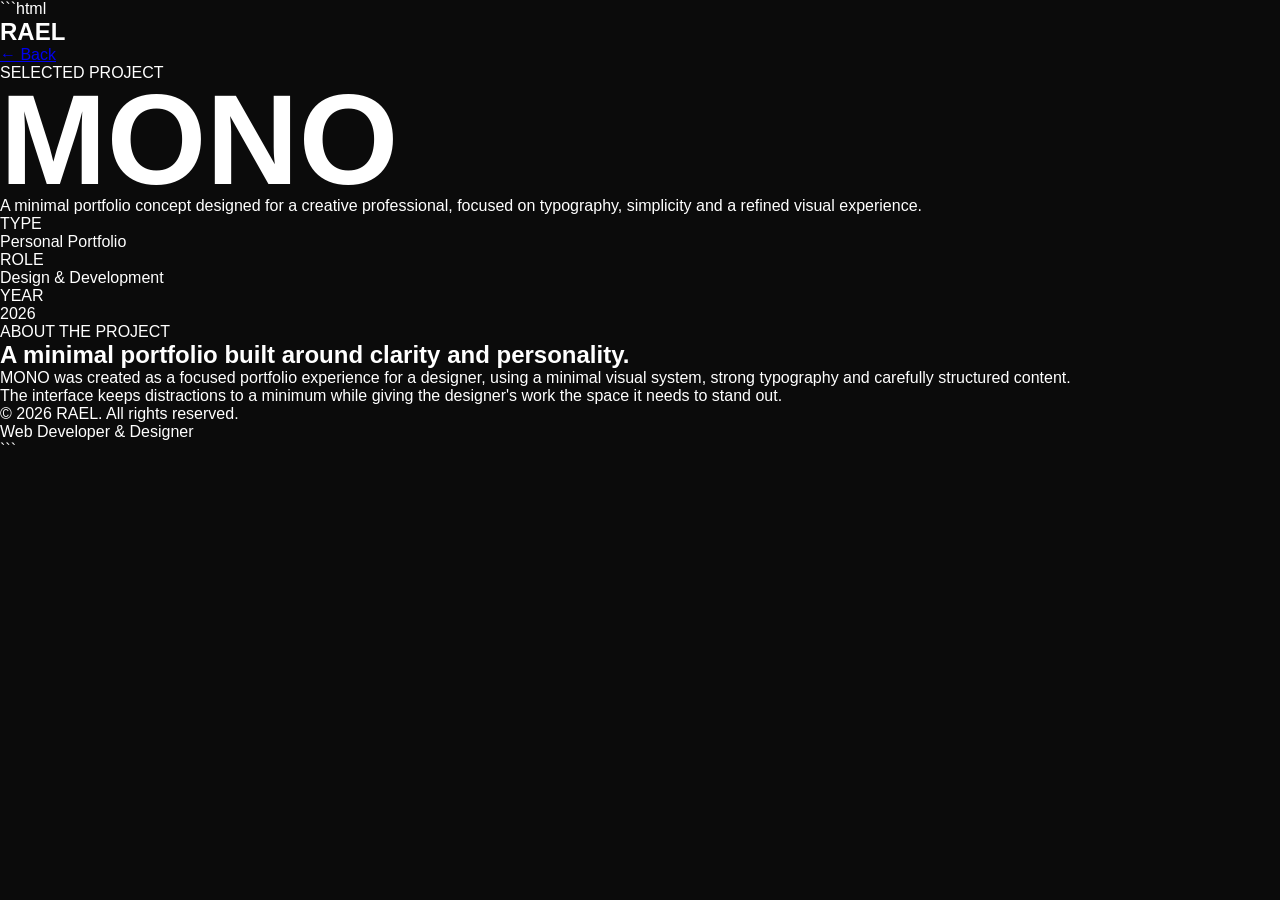
<file: mono.html>
```html
<!DOCTYPE html>
<html lang="ro">

<head>

    <meta charset="UTF-8">

    <meta name="viewport" content="width=device-width, initial-scale=1.0">

    <meta name="description"
        content="MONO - Minimal portfolio website project by RAEL.">

    <title>MONO - RAEL</title>

    <link rel="icon" type="image/svg+xml" href="favicon.svg">

    <link rel="stylesheet" href="style.css">

</head>

<body>

    <header>

        <div class="logo">
            RAEL
        </div>

        <a href="index.html" class="back-link">
            ← Back
        </a>

    </header>


    <main class="project-page">

        <p class="project-label">
            SELECTED PROJECT
        </p>

        <h1>
            MONO
        </h1>

        <p class="project-description">
            A minimal portfolio concept designed for a creative professional,
            focused on typography, simplicity and a refined visual experience.
        </p>


        <div class="project-image mono-image"></div>


        <div class="project-info">

            <div>
                <span>TYPE</span>
                <p>Personal Portfolio</p>
            </div>

            <div>
                <span>ROLE</span>
                <p>Design & Development</p>
            </div>

            <div>
                <span>YEAR</span>
                <p>2026</p>
            </div>

        </div>


        <section class="project-details">

            <div class="project-details-label">
                <span>ABOUT THE PROJECT</span>
            </div>

            <div class="project-details-content">

                <h2>
                    A minimal portfolio built around clarity and personality.
                </h2>

                <p>
                    MONO was created as a focused portfolio experience for a designer,
                    using a minimal visual system, strong typography and carefully
                    structured content.
                </p>

                <p>
                    The interface keeps distractions to a minimum while giving the
                    designer's work the space it needs to stand out.
                </p>

            </div>

        </section>

    </main>


    <footer>

        <p>
            © 2026 RAEL. All rights reserved.
        </p>

        <p>
            Web Developer & Designer
        </p>

    </footer>

</body>

</html>
```
</file>
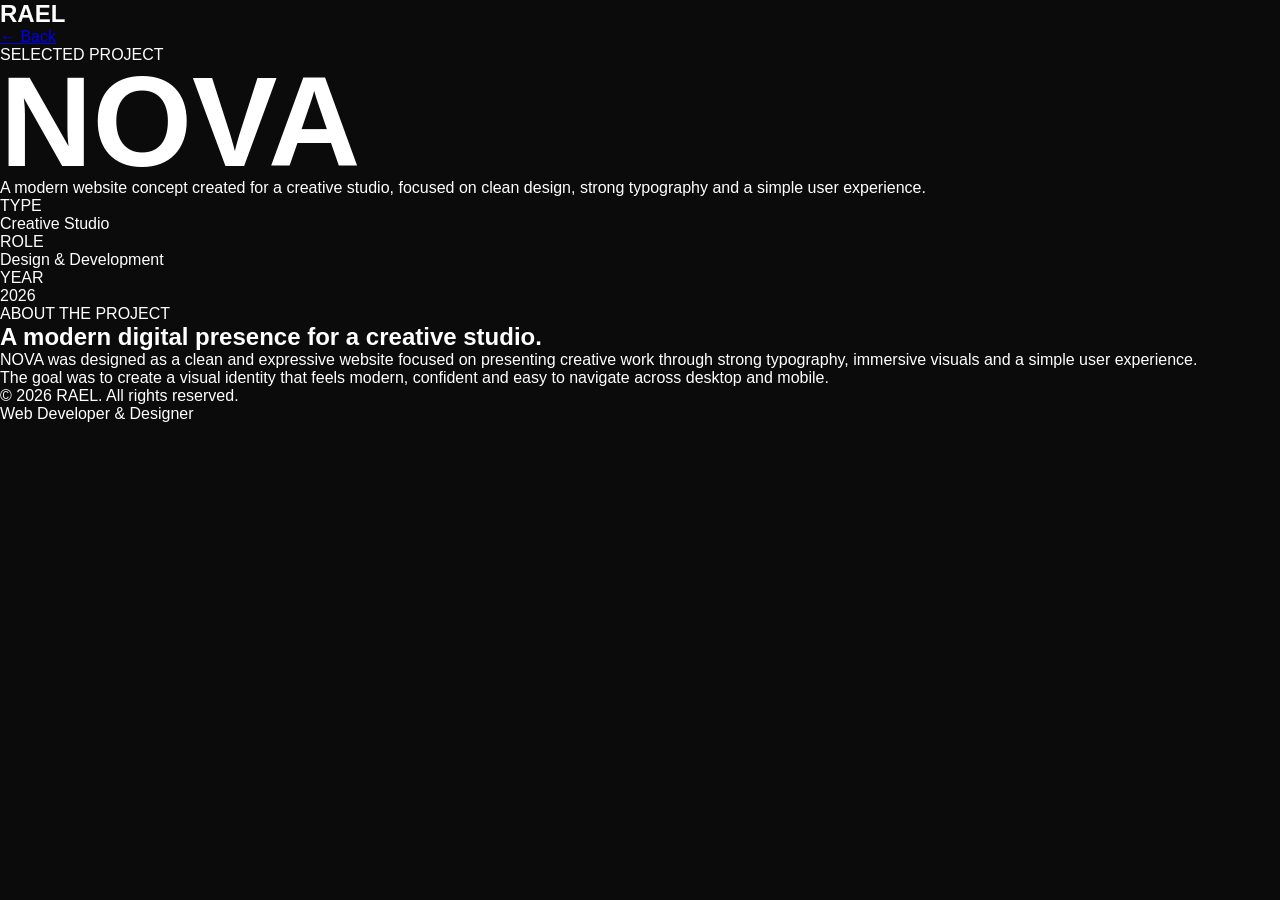
<file: nova.html>
<!DOCTYPE html>
<html lang="ro">

<head>

    <meta charset="UTF-8">

    <meta name="viewport" content="width=device-width, initial-scale=1.0">

    <meta name="description"
        content="NOVA - Creative Studio website project by RAEL.">

    <title>NOVA - RAEL</title>

    <link rel="icon" type="image/svg+xml" href="favicon.svg">

    <link rel="stylesheet" href="style.css">

</head>

<body>

    <header>

        <div class="logo">
            RAEL
        </div>

        <a href="index.html" class="back-link">
            ← Back
        </a>

    </header>


    <main class="project-page">

        <p class="project-label">
            SELECTED PROJECT
        </p>

        <h1>
            NOVA
        </h1>

        <p class="project-description">
            A modern website concept created for a creative studio,
            focused on clean design, strong typography and a simple user experience.
        </p>


        <div class="project-image nova-image"></div>


        <div class="project-info">

            <div>
                <span>TYPE</span>
                <p>Creative Studio</p>
            </div>

            <div>
                <span>ROLE</span>
                <p>Design & Development</p>
            </div>

            <div>
                <span>YEAR</span>
                <p>2026</p>
            </div>

        </div>
<section class="project-details">

    <div class="project-details-label">
        <span>ABOUT THE PROJECT</span>
    </div>

    <div class="project-details-content">
        <h2>A modern digital presence for a creative studio.</h2>

        <p>
            NOVA was designed as a clean and expressive website focused on
            presenting creative work through strong typography, immersive visuals
            and a simple user experience.
        </p>

        <p>
            The goal was to create a visual identity that feels modern,
            confident and easy to navigate across desktop and mobile.
        </p>
    </div>

</section>
    </main>


    <footer>

        <p>
            © 2026 RAEL. All rights reserved.
        </p>

        <p>
            Web Developer & Designer
        </p>

    </footer>

</body>

</html>
</file>
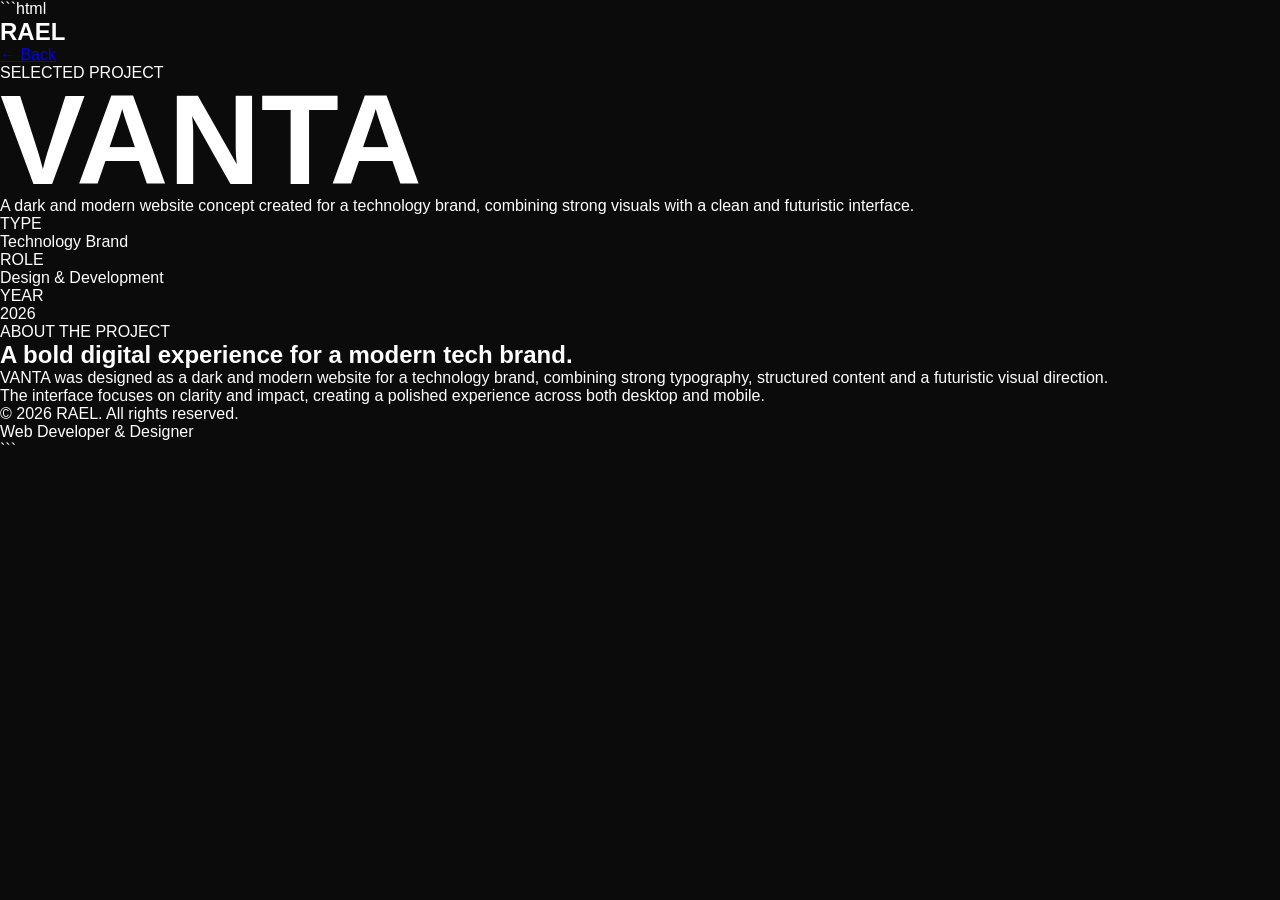
<file: vanta.html>
```html
<!DOCTYPE html>
<html lang="ro">

<head>

    <meta charset="UTF-8">

    <meta name="viewport" content="width=device-width, initial-scale=1.0">

    <meta name="description"
        content="VANTA - Dark technology website project by RAEL.">

    <title>VANTA - RAEL</title>

    <link rel="icon" type="image/svg+xml" href="favicon.svg">

    <link rel="stylesheet" href="style.css">

</head>

<body>

    <header>

        <div class="logo">
            RAEL
        </div>

        <a href="index.html" class="back-link">
            ← Back
        </a>

    </header>


    <main class="project-page">

        <p class="project-label">
            SELECTED PROJECT
        </p>

        <h1>
            VANTA
        </h1>

        <p class="project-description">
            A dark and modern website concept created for a technology brand,
            combining strong visuals with a clean and futuristic interface.
        </p>


        <div class="project-image vanta-image"></div>


        <div class="project-info">

            <div>
                <span>TYPE</span>
                <p>Technology Brand</p>
            </div>

            <div>
                <span>ROLE</span>
                <p>Design & Development</p>
            </div>

            <div>
                <span>YEAR</span>
                <p>2026</p>
            </div>

        </div>


        <section class="project-details">

            <div class="project-details-label">
                <span>ABOUT THE PROJECT</span>
            </div>

            <div class="project-details-content">

                <h2>
                    A bold digital experience for a modern tech brand.
                </h2>

                <p>
                    VANTA was designed as a dark and modern website for a technology
                    brand, combining strong typography, structured content and a
                    futuristic visual direction.
                </p>

                <p>
                    The interface focuses on clarity and impact, creating a polished
                    experience across both desktop and mobile.
                </p>

            </div>

        </section>

    </main>


    <footer>

        <p>
            © 2026 RAEL. All rights reserved.
        </p>

        <p>
            Web Developer & Designer
        </p>

    </footer>

</body>

</html>
```
</file>
<file: style.css>
* {
    margin: 0;
    padding: 0;
    box-sizing: border-box;
}

html {
    scroll-behavior: smooth;
}

body {
    background: #0b0b0b;
    color: white;
    font-family: Arial, sans-serif;
    overflow-x: hidden;
}


/* ========================================
   NAVBAR
======================================== */

.navbar {
    position: fixed;
    top: 0;
    left: 0;

    width: 100%;

    display: flex;
    justify-content: space-between;
    align-items: center;

    padding: 25px 60px;

    z-index: 100;

    transition:
        background 0.3s ease,
        backdrop-filter 0.3s ease,
        border-color 0.3s ease;

    border-bottom: 1px solid transparent;
}

.navbar.scrolled {
    background: rgba(11, 11, 11, 0.75);

    backdrop-filter: blur(15px);

    border-bottom-color: #222;
}


/* LOGO */

.logo {
    font-family: Arial, sans-serif;

    font-size: 24px;

    font-weight: bold;

    color: #ffffff;

    text-decoration: none;
}

.logo span {
    color: #ff3b3b;
}


/* NAV LINKS */

nav {
    display: flex;

    gap: 35px;
}

nav a {
    position: relative;

    color: white;

    text-decoration: none;

    font-size: 14px;

    transition:
        color 0.3s ease;
}

nav a:hover,
nav a.active {
    color: #ff3b3b;
}

nav a::after {
    content: "";

    position: absolute;

    left: 0;
    bottom: -8px;

    width: 0;
    height: 1px;

    background: #ff3b3b;

    transition:
        width 0.3s ease;
}

nav a:hover::after,
nav a.active::after {
    width: 100%;
}


/* ========================================
   MOBILE MENU
======================================== */

.menu-toggle {
    display: none;

    width: 45px;
    height: 45px;

    padding: 10px;
    margin: 0;

    background: transparent;

    border: 1px solid #222;
    border-radius: 0;

    flex-direction: column;
    justify-content: center;

    gap: 5px;

    cursor: pointer;
}

.menu-toggle span {
    display: block;

    width: 100%;
    height: 1px;

    background: white;

    transition:
        transform 0.3s ease,
        opacity 0.3s ease;
}

.menu-toggle.active span:nth-child(1) {
    transform:
        translateY(6px)
        rotate(45deg);
}

.menu-toggle.active span:nth-child(2) {
    opacity: 0;
}

.menu-toggle.active span:nth-child(3) {
    transform:
        translateY(-6px)
        rotate(-45deg);
}


/* ========================================
   HERO
======================================== */

.hero {
    min-height: 100vh;

    display: flex;
    align-items: center;

    padding: 120px 10%;

    position: relative;

    overflow: hidden;
}

.hero-content {
    position: relative;

    z-index: 2;

    max-width: 700px;

    animation:
        heroReveal 1s ease forwards;
}

.small-text {
    color: #ff3b3b;

    font-size: 13px;

    letter-spacing: 3px;

    margin-bottom: 25px;
}

h1 {
    font-size:
        clamp(60px, 10vw, 140px);

    line-height: 0.9;
}

h1 span {
    color: #ff3b3b;
}

.description {
    margin-top: 35px;

    max-width: 500px;

    color: #999;

    font-size: 18px;

    line-height: 1.6;
}


/* ========================================
   BUTTONS
======================================== */

button {
    margin-top: 35px;

    padding: 15px 30px;

    background: white;

    color: black;

    border: none;

    border-radius: 50px;

    font-size: 15px;

    cursor: pointer;

    transition:
        background 0.3s ease,
        color 0.3s ease,
        transform 0.3s ease;
}

button:hover {
    background: #ff3b3b;

    color: white;

    transform:
        translateY(-5px);
}

#exploreButton {
    transition:
        background 0.3s ease,
        color 0.3s ease,
        transform 0.3s ease;
}

#exploreButton:hover {
    background: #ff3b3b;

    color: white;

    transform:
        translateY(-5px)
        scale(1.05);
}


/* ========================================
   HERO CIRCLE
======================================== */

.hero-circle {
    display: none;
}


/* ========================================
   SECTIONS
======================================== */

.section {
    min-height: 80vh;

    padding: 150px 10%;
}

.section h2 {
    font-size:
        clamp(40px, 6vw, 90px);

    line-height: 1;

    margin-bottom: 40px;
}

.section > p:not(.small-text) {
    max-width: 600px;

    color: #999;

    font-size: 18px;

    line-height: 1.7;
}


/* ========================================
   CUSTOM CURSOR
======================================== */

.cursor-glow {
    position: fixed;

    width: 16px;
    height: 16px;

    pointer-events: none;

    z-index: 9999;

    transform:
        translate(-50%, -50%);

    opacity: 0.35;
}

.cursor-glow::before,
.cursor-glow::after {
    content: "";

    position: absolute;

    left: 50%;
    top: 50%;

    background: #ff3b3b;

    transform:
        translate(-50%, -50%);
}

.cursor-glow::before {
    width: 14px;
    height: 1px;
}

.cursor-glow::after {
    width: 1px;
    height: 14px;
}


/* ========================================
   ABOUT
======================================== */

.about {
    position: relative;

    min-height: auto;

    padding-top: 160px;
    padding-bottom: 180px;
}

.about-content {
    width: 100%;
    max-width: 1200px;

    margin: 80px auto 0;

    display: grid;

    grid-template-columns:
        1.15fr 0.85fr;

    gap: 100px;

    align-items: start;
}


/* ABOUT MAIN */

.about-main {
    position: relative;

    padding-top: 20px;
}

.about-label {
    display: block;

    margin-bottom: 30px;

    color: #ff3b3b;

    font-size: 11px;

    font-weight: 700;

    letter-spacing: 3px;
}

.about-main h2 {
    max-width: 720px;

    font-size:
        clamp(52px, 6vw, 88px);

    line-height: 0.95;

    font-weight: 700;

    letter-spacing: -4px;

    margin-bottom: 0;
}

.about-main h2 span {
    display: block;

    color: #ff3b3b;
}

.about-description {
    max-width: 520px;

    margin-top: 45px;

    color: #888;

    font-size: 16px;

    line-height: 1.8;
}


/* ABOUT SIDE */

.about-side {
    border-top: 1px solid #242424;
}

.about-point {
    display: grid;

    grid-template-columns:
        45px 1fr;

    gap: 20px;

    padding: 28px 0;

    border-bottom: 1px solid #242424;

    transition:
        padding-left 0.35s ease,
        border-color 0.35s ease,
        background 0.35s ease;
}

.about-point:hover {
    padding-left: 12px;

    border-color: #ff3b3b;
}

.about-number {
    color: #ff3b3b;

    font-size: 11px;

    font-weight: 700;

    padding-top: 3px;
}

.about-point h3 {
    margin-bottom: 10px;

    font-size: 13px;

    font-weight: 700;

    letter-spacing: 1.5px;
}

.about-point p {
    max-width: 280px;

    color: #777;

    font-size: 13px;

    line-height: 1.6;
}


/* ABOUT BOTTOM */

.about-bottom {
    width: 100%;
    max-width: 1200px;

    margin: 90px auto 0;

    padding-top: 25px;

    display: flex;

    justify-content: space-between;

    align-items: center;

    border-top: 1px solid #242424;

    color: #444;

    font-size: 10px;

    font-weight: 700;

    letter-spacing: 4px;
}

.about-bottom span {
    transition:
        color 0.3s ease,
        letter-spacing 0.3s ease;
}

.about-bottom span:hover {
    color: #ff3b3b;

    letter-spacing: 5px;
}


/* ========================================
   SERVICES
======================================== */

.services {
    position: relative;
}

.services-showcase {
    display: grid;

    grid-template-columns:
        0.75fr 1.25fr;

    gap: 90px;

    align-items: stretch;

    margin-top: 70px;
}


/* SERVICES TITLE */

.services-title {
    display: flex;

    flex-direction: column;

    justify-content: center;

    position: relative;
}

.services-title::before {
    content: "";

    position: absolute;

    left: -25px;
    top: 5%;

    width: 2px;
    height: 90px;

    background: #ff3b3b;

    opacity: 0.8;
}

.services-title h2 {
    margin-bottom: 30px;

    font-size:
        clamp(55px, 6vw, 90px);

    line-height: 0.9;

    letter-spacing: -4px;
}

.services-description {
    max-width: 400px;

    color: #777;

    font-size: 17px;

    line-height: 1.7;
}


/* SERVICES PREVIEW */

.services-preview {
    min-height: 520px;

    padding: 50px;

    border: 1px solid #222;

    position: relative;

    overflow: hidden;

    display: flex;

    flex-direction: column;

    justify-content: flex-end;

    background:
        radial-gradient(
            circle at 85% 15%,
            rgba(255, 59, 59, 0.15),
            transparent 32%
        ),
        #0d0d0d;

    transition:
        border-color 0.4s ease,
        transform 0.4s ease;
}

.services-preview:hover {
    border-color: #333;

    transform:
        translateY(-5px);
}


/* LARGE BACKGROUND NUMBER */

.services-preview::before {
    content: attr(data-number);

    position: absolute;

    right: -20px;
    top: 35px;

    color:
        rgba(255, 255, 255, 0.025);

    font-size:
        clamp(180px, 20vw, 300px);

    font-weight: 900;

    line-height: 1;

    pointer-events: none;

    transition:
        color 0.4s ease,
        transform 0.5s ease;
}

.services-preview:hover::before {
    color:
        rgba(255, 59, 59, 0.04);

    transform:
        translateX(-10px);
}


/* PREVIEW NUMBER */

.preview-number {
    position: absolute;

    top: 45px;
    left: 50px;

    display: flex;

    align-items: center;

    gap: 14px;

    color: #ff3b3b;

    font-size: 12px;

    font-weight: 700;

    letter-spacing: 4px;

    z-index: 3;
}

.preview-number::before {
    content: "";

    width: 35px;
    height: 1px;

    background: #ff3b3b;
}


/* PREVIEW SYMBOL */

.preview-symbol {
    position: absolute;

    top: 40px;
    right: 45px;

    font-size: 55px;

    color: #ff3b3b;

    opacity: 0.7;

    z-index: 3;

    transition:
        transform 0.5s ease,
        opacity 0.5s ease;
}

.services-preview:hover .preview-symbol {
    opacity: 1;

    transform:
        rotate(8deg)
        scale(1.08);
}


/* PREVIEW CONTENT */

.preview-content {
    position: relative;

    z-index: 4;
}

.preview-content span {
    display: block;

    margin-bottom: 18px;

    color: #666;

    font-size: 11px;

    font-weight: 700;

    letter-spacing: 4px;
}

.preview-content h3 {
    max-width: 650px;

    margin: 0 0 25px;

    font-size:
        clamp(48px, 5vw, 78px);

    line-height: 0.92;

    letter-spacing: -4px;

    transition:
        opacity 0.25s ease,
        transform 0.25s ease;
}

.preview-content p {
    max-width: 470px;

    color: #777;

    font-size: 16px;

    line-height: 1.7;
}


/* SERVICE NAVIGATION */

.services-navigation {
    display: grid;

    grid-template-columns:
        repeat(3, 1fr);

    margin-top: 25px;

    border-top: 1px solid #222;
}

.service-tab {
    margin: 0;

    padding: 28px 10px;

    position: relative;

    background: transparent;

    color: #555;

    border: none;

    border-bottom: 1px solid #222;

    border-radius: 0;

    text-align: left;

    font-family: inherit;

    font-size: 14px;

    cursor: pointer;

    transition:
        color 0.3s ease,
        padding-left 0.3s ease;
}

.service-tab::after {
    content: "";

    position: absolute;

    left: 0;
    bottom: -1px;

    width: 0;
    height: 2px;

    background: #ff3b3b;

    transition:
        width 0.4s ease;
}

.service-tab:hover {
    color: white;

    padding-left: 18px;
}

.service-tab:hover::after {
    width: 35px;
}

.service-tab.active {
    color: white;
}

.service-tab.active::after {
    width: 100%;
}

.service-tab span {
    margin-right: 15px;

    color: #333;

    font-size: 11px;

    letter-spacing: 1px;

    transition:
        color 0.3s ease;
}

.service-tab:hover span,
.service-tab.active span {
    color: #ff3b3b;
}


/* SERVICES TRANSITION */

.services-preview.is-changing
.preview-content {
    opacity: 0;

    transform:
        translateY(12px);
}

.services-preview.is-changing
.preview-symbol {
    opacity: 0;

    transform:
        rotate(-8deg)
        scale(0.9);
}


/* ========================================
   SKILLS
======================================== */

.skills {
    position: relative;
}

.skills-header {
    display: flex;

    justify-content: space-between;

    align-items: flex-end;

    gap: 50px;
}

.skills-intro {
    max-width: 400px;

    color: #777;

    font-size: 17px;

    line-height: 1.7;

    margin-bottom: 40px;
}

.skills-grid {
    display: grid;

    grid-template-columns:
        repeat(3, 1fr);

    gap: 15px;

    margin-top: 80px;
}


/* SKILL CARD */

.skill-card {
    min-height: 320px;

    padding: 30px;

    border: 1px solid #222;

    position: relative;

    overflow: hidden;

    display: flex;

    flex-direction: column;

    justify-content: space-between;

    background: #0b0b0b;

    transform-style: preserve-3d;

    will-change: transform;

    transition:
        transform 0.18s ease,
        border-color 0.35s ease,
        background 0.35s ease,
        box-shadow 0.35s ease;
}

.skill-card:hover {
    border-color: #ff3b3b;

    background: #0e0e0e;

    box-shadow:
        0 20px 50px
        rgba(0, 0, 0, 0.35);
}


/* CARD GLOW */

.skill-card::before {
    content: "";

    position: absolute;

    width: 260px;
    height: 260px;

    border-radius: 50%;

    background: #ff3b3b;

    filter: blur(100px);

    opacity: 0;

    pointer-events: none;

    transform:
        translate(-50%, -50%);

    left: var(--mouse-x);
    top: var(--mouse-y);

    transition:
        opacity 0.35s ease;
}

.skill-card:hover::before {
    opacity: 0.13;
}


/* CARD BORDER LIGHT */

.skill-card::after {
    content: "";

    position: absolute;

    left: 0;
    top: 0;

    width: 0;
    height: 1px;

    background: #ff3b3b;

    transition:
        width 0.5s ease;
}

.skill-card:hover::after {
    width: 100%;
}


/* CARD NUMBER */

.skill-card-number {
    position: absolute;

    top: 30px;
    right: 30px;

    color: #333;

    font-size: 13px;

    letter-spacing: 2px;

    transition:
        color 0.3s ease,
        transform 0.3s ease;
}

.skill-card:hover .skill-card-number {
    color: #ff3b3b;

    transform:
        translateY(-2px);
}


/* CARD ICON */

.skill-card img {
    width: 55px;
    height: 55px;

    object-fit: contain;

    margin-top: 25px;

    transform-style: preserve-3d;

    will-change: transform;

    transition:
        transform 0.25s ease,
        filter 0.3s ease;
}

.skill-card:hover img {
    filter:
        drop-shadow(
            0 0 12px
            rgba(255, 59, 59, 0.25)
        );
}


/* CARD CONTENT */

.skill-card-content {
    position: relative;

    z-index: 2;

    margin-top: auto;
}

.skill-card-content h3 {
    font-size: 32px;

    font-weight: 500;

    margin-bottom: 10px;

    transition:
        transform 0.3s ease;
}

.skill-card:hover
.skill-card-content h3 {
    transform:
        translateX(4px);
}

.skill-card-content p {
    color: #666;

    font-size: 14px;

    line-height: 1.6;

    max-width: 260px;
}


/* CARD ARROW */

.skill-card-arrow {
    position: absolute;

    right: 30px;
    bottom: 28px;

    color: #ff3b3b;

    font-size: 25px;

    z-index: 2;

    transition:
        transform 0.35s ease,
        opacity 0.3s ease;
}

.skill-card:hover .skill-card-arrow {
    transform:
        translate(5px, -5px)
        scale(1.08);
}


/* ========================================
   PROCESS
======================================== */

.process {
    margin-top: 80px;

    max-width: 950px;

    position: relative;
}

.process-step {
    display: grid;

    grid-template-columns:
        70px 2px 1fr;

    column-gap: 30px;

    min-height: 175px;

    position: relative;
}


/* STEP NUMBER */

.process-step > span {
    color: #444;

    font-size: 13px;

    font-weight: 700;

    letter-spacing: 2px;

    padding-top: 5px;

    transition:
        color 0.35s ease,
        transform 0.35s ease;
}


/* PROCESS LINE */

.process-line {
    width: 1px;

    height: 100%;

    background: #222;

    position: relative;

    transition:
        background 0.4s ease;
}

.process-line::before {
    content: "";

    position: absolute;

    left: 50%;
    top: 0;

    width: 1px;
    height: 0;

    background: #ff3b3b;

    transform:
        translateX(-50%);

    transition:
        height 0.5s ease;
}


/* PROCESS DOT */

.process-line::after {
    content: "";

    position: absolute;

    width: 8px;
    height: 8px;

    border-radius: 50%;

    background: #0b0b0b;

    border: 1px solid #ff3b3b;

    left: 50%;
    top: 6px;

    transform:
        translateX(-50%);

    box-shadow:
        0 0 0 0
        rgba(255, 59, 59, 0);

    transition:
        background 0.35s ease,
        box-shadow 0.35s ease,
        transform 0.35s ease;
}


/* STEP CONTENT */

.process-content {
    padding-bottom: 65px;

    position: relative;

    transition:
        transform 0.35s ease;
}

.process-content h3 {
    font-size: 34px;

    font-weight: 500;

    letter-spacing: -1px;

    margin-bottom: 12px;

    transition:
        color 0.35s ease,
        transform 0.35s ease;
}

.process-content p {
    max-width: 520px;

    color: #666;

    font-size: 15px;

    line-height: 1.7;

    transition:
        color 0.35s ease;
}


/* STEP HOVER */

.process-step:hover > span {
    color: #ff3b3b;

    transform:
        translateX(3px);
}

.process-step:hover
.process-content {
    transform:
        translateX(8px);
}

.process-step:hover
.process-content h3 {
    color: white;

    transform:
        translateX(3px);
}

.process-step:hover
.process-content p {
    color: #888;
}

.process-step:hover
.process-line::before {
    height: 45px;
}

.process-step:hover
.process-line::after {
    background: #ff3b3b;

    box-shadow:
        0 0 0 5px
        rgba(255, 59, 59, 0.08),
        0 0 18px
        rgba(255, 59, 59, 0.35);

    transform:
        translateX(-50%)
        scale(1.15);
}


/* LAST STEP */

.process-step:last-child {
    min-height: auto;
}

.process-step:last-child
.process-content {
    padding-bottom: 0;
}

.process-step:last-child
.process-line {
    height: 100%;
}


/* ========================================
   CONTACT
======================================== */

.contact {
    min-height: auto;

    padding-bottom: 180px;
}

.contact-card {
    width: 100%;

    max-width: 1200px;

    margin: 70px auto 0;

    padding: 70px;

    display: grid;

    grid-template-columns:
        0.8fr 1.2fr;

    gap: 90px;

    position: relative;

    overflow: hidden;

    background: #101010;

    border: 1px solid #242424;

    border-radius: 4px;

    transform-style: preserve-3d;

    will-change: transform;

    transition:
        border-color 0.4s ease,
        transform 0.15s ease;
}

.contact-card:hover {
    border-color: #333;
}


/* CONTACT GLOW */

.contact-card::before {
    content: "";

    position: absolute;

    width: 350px;
    height: 350px;

    left: -180px;
    top: -180px;

    border-radius: 50%;

    background: #ff3b3b;

    filter: blur(120px);

    opacity: 0.07;

    pointer-events: none;
}


/* CONTACT INFO */

.contact-info {
    position: relative;

    z-index: 1;

    display: flex;

    flex-direction: column;

    justify-content: space-between;

    min-height: 480px;
}

.contact-label {
    color: #ff3b3b;

    font-size: 12px;

    letter-spacing: 4px;
}

.contact-info h2 {
    margin-top: 30px;

    margin-bottom: 25px;

    font-size:
        clamp(50px, 5vw, 80px);

    line-height: 0.95;
}

.contact-info p {
    max-width: 330px;

    color: #777;

    font-size: 16px;

    line-height: 1.7;
}


/* CONTACT DECORATION */

.contact-decoration {
    display: flex;

    align-items: center;

    gap: 10px;

    margin-top: 50px;
}

.contact-decoration span {
    display: block;

    width: 35px;
    height: 1px;

    background: #333;
}

.contact-decoration span:first-child {
    width: 70px;

    background: #ff3b3b;
}

.contact-line.short {
    width: 30px;
}

.contact-dot {
    width: 6px;
    height: 6px;

    border-radius: 50%;

    background: #ff3b3b;

    box-shadow:
        0 0 10px
        rgba(255, 59, 59, 0.6);

    animation:
        contactPulse 2s
        ease-in-out infinite;
}

@keyframes contactPulse {

    0%,
    100% {
        opacity: 0.5;

        transform:
            scale(1);
    }

    50% {
        opacity: 1;

        transform:
            scale(1.4);
    }
}


/* ========================================
   CONTACT FORM
======================================== */

.contact-form {
    width: 100%;

    position: relative;

    z-index: 1;

    margin: 0;
}

.form-row {
    display: grid;

    grid-template-columns:
        1fr 1fr;

    gap: 25px;
}

.form-group {
    display: flex;

    flex-direction: column;

    margin-bottom: 30px;
}

.form-group label {
    margin-bottom: 12px;

    color: #666;

    font-size: 11px;

    letter-spacing: 2px;

    text-transform: uppercase;
}

.form-group input,
.form-group textarea {
    width: 100%;

    padding: 16px 0;

    background: transparent;

    color: white;

    border: none;

    border-bottom:
        1px solid #292929;

    outline: none;

    font-family: inherit;

    font-size: 16px;

    transition:
        border-color 0.3s ease;
}

.form-group textarea {
    min-height: 140px;

    resize: vertical;
}

.form-group input::placeholder,
.form-group textarea::placeholder {
    color: #3f3f3f;
}

.form-group input:focus,
.form-group textarea:focus {
    border-bottom-color:
        #ff3b3b;
}


/* SUBMIT */

#contactSubmit {
    margin-top: 5px;

    padding: 17px 30px;

    background: white;

    color: black;

    border: none;

    border-radius: 50px;

    font-family: inherit;

    font-size: 15px;

    cursor: pointer;

    transition:
        background 0.3s ease,
        color 0.3s ease,
        transform 0.3s ease;
}

#contactSubmit:hover {
    background: #ff3b3b;

    color: white;

    transform:
        translateY(-4px);
}

#contactSubmit:disabled {
    opacity: 0.6;

    cursor: wait;

    transform: none;
}


/* FORM STATUS */

.form-status {
    min-height: 20px;

    margin-top: 20px;

    color: #ff3b3b;

    font-size: 14px;
}

#formStatus {
    opacity: 0;

    transform:
        translateY(8px);

    transition:
        opacity 0.4s ease,
        transform 0.4s ease;
}

#formStatus.show {
    opacity: 1;

    transform:
        translateY(0);
}


/* ========================================
   FOOTER
======================================== */

.footer {
    padding: 80px 10% 30px;

    border-top: 1px solid #222;

    background: #080808;
}

.footer-top {
    display: flex;

    justify-content: space-between;

    align-items: flex-start;

    gap: 60px;

    padding-bottom: 70px;
}

.footer-brand p {
    max-width: 300px;

    margin-top: 20px;

    color: #666;

    font-size: 14px;

    line-height: 1.6;
}

.footer-links {
    display: flex;

    gap: 35px;
}

.footer-links a {
    color: #777;

    text-decoration: none;

    font-size: 14px;

    transition:
        color 0.3s ease;
}

.footer-links a:hover {
    color: #ff3b3b;
}

.footer-bottom {
    display: flex;

    justify-content: space-between;

    padding-top: 25px;

    border-top: 1px solid #1a1a1a;

    color: #444;

    font-size: 12px;

    letter-spacing: 1px;
}


/* ========================================
   ANIMATIONS
======================================== */

@keyframes heroReveal {

    from {
        opacity: 0;

        transform:
            translateY(40px);
    }

    to {
        opacity: 1;

        transform:
            translateY(0);
    }
}


/* ========================================
   HERO ENTRANCE
======================================== */

.hero > * {
    opacity: 0;

    transform:
        translateY(25px);

    animation:
        heroEnter 0.9s ease forwards;
}

.hero .small-text {
    animation-delay: 0.1s;
}

.hero h1 {
    animation-delay: 0.2s;
}

.hero p {
    animation-delay: 0.35s;
}

.hero .hero-button {
    animation-delay: 0.5s;
}

@keyframes heroEnter {

    to {
        opacity: 1;

        transform:
            translateY(0);
    }
}


/* ========================================
   SCROLL REVEAL
======================================== */

.reveal {
    opacity: 0;

    transform:
        translateY(45px);

    filter: blur(4px);

    transition:
        opacity 0.9s ease,
        transform
            0.9s cubic-bezier(
                0.16,
                1,
                0.3,
                1
            ),
        filter 0.9s ease;
}

.reveal.visible {
    opacity: 1;

    transform:
        translateY(0);

    filter: blur(0);
}


/* ========================================
   TABLET
======================================== */

@media (max-width: 900px) {

    /* SERVICES */

    .services-showcase {
        grid-template-columns: 1fr;

        gap: 45px;

        margin-top: 55px;
    }

    .services-title::before {
        display: none;
    }

    .services-preview {
        min-height: 450px;
    }


    /* SKILLS */

    .skills-grid {
        grid-template-columns:
            repeat(2, 1fr);
    }


    /* ABOUT */

    .about-content {
        grid-template-columns: 1fr;

        gap: 70px;
    }
}


/* ========================================
   MOBILE NAVBAR
======================================== */

@media (max-width: 800px) {

    .navbar {
        padding: 20px 25px;
    }

    .menu-toggle {
        display: flex;
    }

    nav {
        position: absolute;

        top: 80px;

        left: 25px;
        right: 25px;

        display: flex;

        flex-direction: column;

        gap: 0;

        padding: 10px 0;

        background:
            rgba(11, 11, 11, 0.95);

        backdrop-filter: blur(15px);

        border: 1px solid #222;

        opacity: 0;

        visibility: hidden;

        transform:
            translateY(-10px);

        transition:
            opacity 0.3s ease,
            transform 0.3s ease,
            visibility 0.3s ease;
    }

    nav.open {
        opacity: 1;

        visibility: visible;

        transform:
            translateY(0);
    }

    nav a {
        width: 100%;

        padding: 18px 20px;
    }

    nav a::after {
        display: none;
    }
}


/* ========================================
   MOBILE
======================================== */

@media (max-width: 600px) {

    /* HERO */

    .hero {
        min-height: 100vh;

        padding:
            120px 25px 80px;

        align-items: center;
    }

    .hero-content {
        max-width: 100%;
    }

    h1 {
        font-size:
            clamp(52px, 16vw, 80px);

        line-height: 0.92;
    }

    .description {
        margin-top: 25px;

        max-width: 330px;

        font-size: 16px;
    }


    /* SECTIONS */

    .section {
        min-height: auto;

        padding:
            100px 25px;
    }

    .section h2 {
        font-size:
            clamp(42px, 13vw, 65px);

        margin-bottom: 30px;
    }


    /* ABOUT */

    .about {
        padding-top: 100px;

        padding-bottom: 110px;
    }

    .about-content {
        margin-top: 55px;

        grid-template-columns: 1fr;

        gap: 60px;
    }

    .about-main {
        padding-top: 0;
    }

    .about-label {
        margin-bottom: 22px;

        font-size: 9px;

        letter-spacing: 2.5px;
    }

    .about-main h2 {
        max-width: 100%;

        font-size:
            clamp(46px, 13vw, 70px);

        line-height: 0.94;

        letter-spacing: -3px;
    }

    .about-description {
        max-width: 100%;

        margin-top: 30px;

        font-size: 14px;

        line-height: 1.7;
    }

    .about-side {
        width: 100%;
    }

    .about-point {
        grid-template-columns:
            35px 1fr;

        gap: 15px;

        padding: 23px 0;
    }

    .about-point:hover {
        padding-left: 0;
    }

    .about-number {
        font-size: 10px;
    }

    .about-point h3 {
        font-size: 12px;

        letter-spacing: 1.3px;
    }

    .about-point p {
        max-width: 100%;

        font-size: 13px;

        line-height: 1.6;
    }

    .about-bottom {
        margin-top: 65px;

        padding-top: 20px;

        gap: 15px;

        flex-wrap: wrap;

        font-size: 8px;

        letter-spacing: 2.5px;
    }


    /* SERVICES */

    .services-showcase {
        gap: 35px;

        margin-top: 45px;
    }

    .services-title h2 {
        margin-bottom: 20px;

        font-size:
            clamp(48px, 14vw, 65px);

        letter-spacing: -3px;
    }

    .services-description {
        max-width: 100%;

        font-size: 15px;

        line-height: 1.7;
    }

    .services-preview {
        min-height: 390px;

        padding: 30px;

        transform: none;
    }

    .services-preview:hover {
        transform: none;
    }

    .services-preview::before {
        right: -15px;
        top: 45px;

        font-size: 170px;
    }

    .preview-number {
        top: 28px;
        left: 30px;

        font-size: 10px;
    }

    .preview-number::before {
        width: 25px;
    }

    .preview-symbol {
        top: 25px;
        right: 25px;

        font-size: 40px;
    }

    .preview-content span {
        margin-bottom: 15px;

        font-size: 9px;

        letter-spacing: 3px;
    }

    .preview-content h3 {
        margin-bottom: 20px;

        font-size:
            clamp(38px, 11vw, 52px);

        letter-spacing: -2.5px;
    }

    .preview-content p {
        max-width: 100%;

        font-size: 14px;

        line-height: 1.6;
    }

    .services-navigation {
        grid-template-columns: 1fr;

        margin-top: 20px;
    }

    .service-tab {
        padding: 20px 0;
    }

    .service-tab:hover {
        padding-left: 0;
    }


    /* SKILLS */

    .skills-header {
        flex-direction: column;

        align-items: flex-start;

        gap: 20px;
    }

    .skills-intro {
        margin-bottom: 0;

        font-size: 15px;
    }

    .skills-grid {
        grid-template-columns: 1fr;

        gap: 12px;

        margin-top: 50px;
    }

    .skill-card {
        min-height: 280px;

        padding: 28px;
    }

    .skill-card-number {
        top: 28px;
        right: 28px;
    }

    .skill-card img {
        width: 50px;
        height: 50px;
    }


    /* PROCESS */

    .process {
        margin-top: 50px;
    }

    .process-step {
        grid-template-columns:
            38px 2px 1fr;

        column-gap: 18px;

        min-height: 150px;
    }

    .process-step > span {
        font-size: 11px;

        padding-top: 4px;
    }

    .process-content {
        padding-bottom: 50px;
    }

    .process-content h3 {
        font-size: 25px;

        letter-spacing: -0.5px;

        margin-bottom: 10px;
    }

    .process-content p {
        font-size: 14px;

        line-height: 1.6;
    }

    .process-step:hover
    .process-content {
        transform:
            translateX(4px);
    }


    /* CONTACT */

    .contact {
        padding-bottom: 80px;
    }

    .contact-card {
        grid-template-columns: 1fr;

        gap: 45px;

        margin-top: 40px;

        padding: 35px 22px;

        border-radius: 3px;
    }

    .contact-info {
        min-height: auto;
    }

    .contact-label {
        font-size: 10px;

        letter-spacing: 3px;
    }

    .contact-info h2 {
        font-size:
            clamp(42px, 14vw, 58px);

        line-height: 0.95;

        margin-top: 18px;

        margin-bottom: 20px;
    }

    .contact-info p {
        max-width: 100%;

        font-size: 14px;

        line-height: 1.6;
    }

    .contact-decoration {
        margin-top: 28px;

        gap: 8px;
    }

    .contact-decoration span:first-child {
        width: 50px;
    }

    .contact-decoration span {
        width: 25px;
    }

    .contact-dot {
        width: 5px;
        height: 5px;
    }

    .contact-form {
        width: 100%;
    }

    .form-row {
        grid-template-columns: 1fr;

        gap: 0;
    }

    .form-group {
        margin-bottom: 24px;
    }

    .form-group label {
        margin-bottom: 8px;

        font-size: 10px;

        letter-spacing: 1.5px;
    }

    .form-group input,
    .form-group textarea {
        padding: 13px 0;

        font-size: 16px;
    }

    .form-group textarea {
        min-height: 110px;
    }

    #contactSubmit {
        width: 100%;

        margin-top: 0;

        padding: 15px 25px;

        font-size: 14px;
    }

    .form-status {
        margin-top: 15px;

        font-size: 13px;
    }


    /* FOOTER */

    .footer {
        padding:
            60px 25px 25px;
    }

    .footer-top {
        flex-direction: column;

        gap: 40px;

        padding-bottom: 50px;
    }

    .footer-links {
        flex-direction: column;

        gap: 18px;
    }

    .footer-bottom {
        flex-direction: column;

        gap: 12px;
    }
}


/* ========================================
   SMALL MOBILE
======================================== */

@media (max-width: 480px) {

    .about {
        padding-top: 90px;

        padding-bottom: 90px;
    }

    .about-content {
        margin-top: 45px;

        gap: 55px;
    }

    .about-label {
        font-size: 8px;

        letter-spacing: 2px;
    }

    .about-main h2 {
        font-size:
            clamp(42px, 14vw, 58px);

        letter-spacing: -2.5px;
    }

    .about-description {
        margin-top: 25px;

        font-size: 13px;
    }

    .about-point {
        padding: 20px 0;

        grid-template-columns:
            30px 1fr;

        gap: 12px;
    }

    .about-point h3 {
        margin-bottom: 8px;

        font-size: 11px;
    }

    .about-point p {
        font-size: 12px;
    }

    .about-bottom {
        margin-top: 50px;

        justify-content: flex-start;

        column-gap: 22px;

        row-gap: 12px;

        font-size: 7px;

        letter-spacing: 2px;
    }


    /* CONTACT */

    .contact-card {
        padding: 30px 20px;
    }
}


/* ========================================
   VERY SMALL MOBILE
======================================== */

@media (max-width: 400px) {

    .navbar {
        padding: 18px 20px;
    }

    .logo {
        font-size: 21px;
    }

    .hero {
        padding-left: 20px;

        padding-right: 20px;
    }

    .section {
        padding-left: 20px;

        padding-right: 20px;
    }

    .services-preview {
        padding: 25px;
    }

    .preview-symbol {
        right: 25px;
    }

    .preview-number {
        left: 25px;
    }
}


/* ========================================
   REDUCED MOTION
======================================== */

@media (prefers-reduced-motion: reduce) {

    html {
        scroll-behavior: auto;
    }

    *,
    *::before,
    *::after {
        animation-duration:
            0.01ms !important;

        animation-iteration-count:
            1 !important;

        transition-duration:
            0.01ms !important;
    }

    .reveal {
        opacity: 1;

        transform: none;

        filter: none;

        transition: none;
    }
}
</file>
